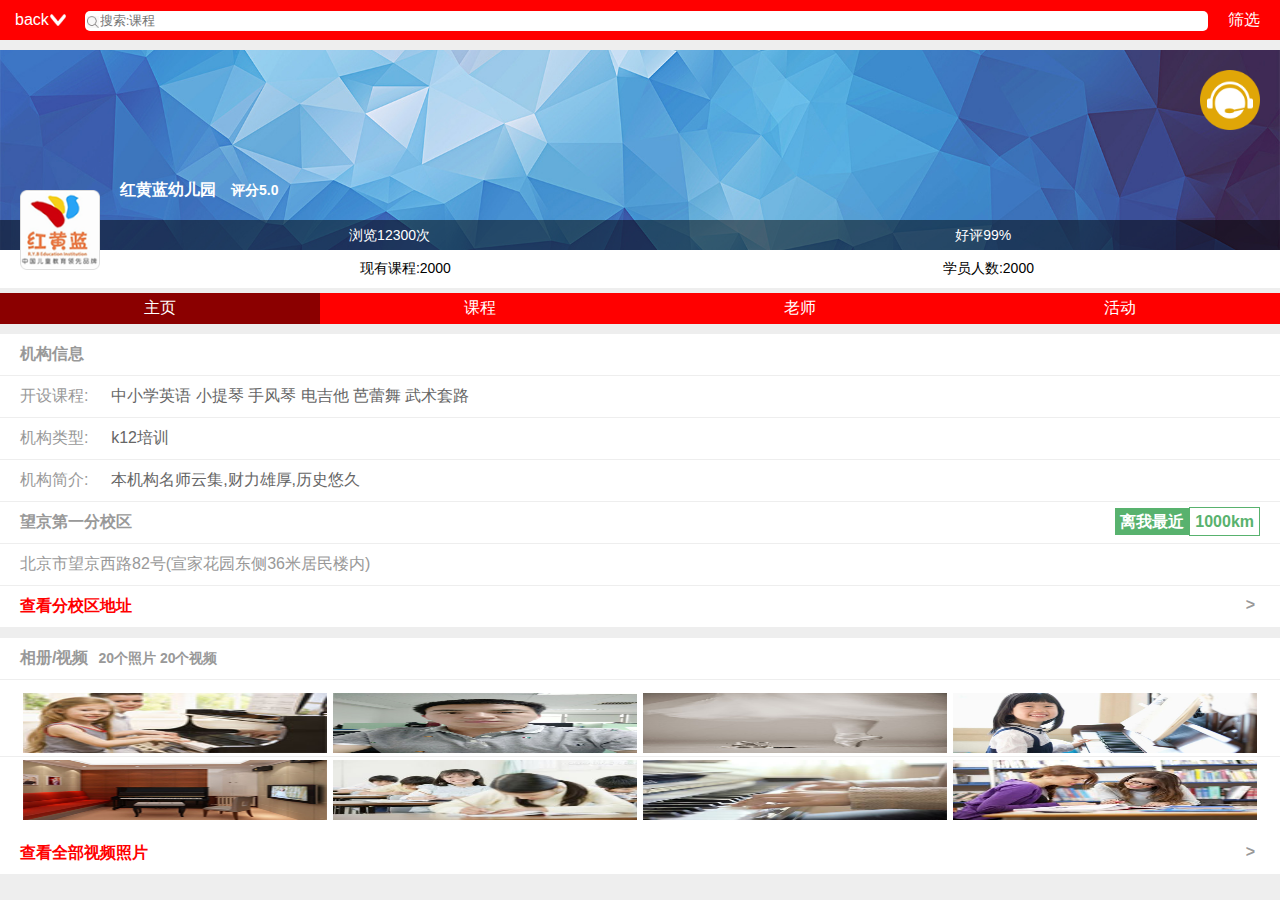
<file: move/institution.html>
<!DOCTYPE html>
<html lang="en">
<head>
	<meta charset="UTF-8">
  	<meta name=viewport content="width=device-width, initial-scale=1">
    <link rel="stylesheet" href="css/common.css">
    <link rel="stylesheet" href="css/reset.css">
    <link rel="stylesheet" href="css/layout.css">
    <link rel="stylesheet" href="css/swipe.css">
    <link rel="stylesheet" href="css/base.css">
    <link rel="stylesheet" href="css/institution.css">
	<title>机构名称</title>
</head>
<body>
	<!-- 头部start -->
		  <header class="l-center-r head">
            <span class="city">back</span>
            <form action="" class="c">
                <input type="text" class="search" placeholder="搜索:课程">
            </form>
            <span class="login">筛选</span>
        </header>
	<!-- 头部end -->

		<!-- 背景图区域start -->
		<section class="bgpic">
			<div class="big-picin">
				<img src="img/agent_banner.jpg" alt="">
			</div>
			<div>
				<div class="teacherpic"><img src="img/zixun_mes_pic.png" alt=""></div>
				<div class='teachercontent clfff f16'>
					<p class="mb10">
						红黄蓝幼儿园<span class="f14 pl15">评分5.0</span>
					</p>
				</div>
			</div>
			<i class="icon-tel"></i>
			<p class="teacherbot clfff flex">
				<span class="items teacherbotin1"></span>
				<span class="item">浏览12300次</span>
				<span class="item">好评99%</span>
			</p>
		</section>

	<!-- 背景图区局end -->

	<!-- 下方文字区start -->
			<div class='flex bgfff b1sc tac pt10 pb10 dtext'>		
					<span class="items dtexts" ></span>
					<span class="item">现有课程:2000</span>
					<span class="item">学员人数:2000</span>		
			</div>
	<!-- 下方文字区end -->

	<!-- 课程几评价start -->
		<section class="flex tac clfff mt5 mb10">
			<span class="item f16 bgdarkred pt5 pb5">主页</span>
			<span class="item f16 bgred pt5 pb5">课程</span>
			<span class="item f16 bgred pt5 pb5">老师</span>
			<span class="item f16 bgred pt5 pb5">活动</span>
		</section>
	<!-- 课程几评价end -->

	<!-- 机构信息start -->
	<section class="message bgfff f16 cl999">
		<h2 class="l-center-r  pl20 fb bb1se pt10 pb10">
                 <span>机构信息</span>              
         </h2>
         <div class="flex bb1se pt10 pb10">
         	<div class="items pl20 ">开设课程:</div>
         	<div class="item pr20 cl666 ">中小学英语 小提琴 手风琴 电吉他 芭蕾舞 武术套路</div>
         </div>
         <div class="flex bb1se pt10 pb10">
         	<div class="items pl20 ">机构类型:</div>
         	<div class="item pr20 cl666 ">k12培训</div>
         </div>
         <div class="flex bb1se pt10 pb10">
         	<div class="items pl20 ">机构简介:</div>
         	<div class="item pr20 cl666 ">本机构名师云集,财力雄厚,历史悠久</div>
         </div>
	</section>
		  
	<!-- 机构信息end -->

	<!-- 分校区信息start -->
	<section class="message bgfff f16 cl999 mb10">
			<h2 class="l-center-r  pl20 fb bb1se pt10 pb10 pr20">
	                 <span>望京第一分校区</span>   
	                 <a href="" ><span class="bg58B26E clfff">离我最近</span><span class="cl58B26E b1s58B26E">1000km</span></a>               
	         </h2>

	         <p class="pl20 pt10 pb10 bb1se pr20">北京市望京西路82号(宣家花园东侧36米居民楼内)</p>

	         <h2 class="l-center-r  pl20 fb bb1se pt10 pb10">
	                 <span class="red">查看分校区地址</span>  
	                 <span class="pr20">></span>                   
	         </h2>
	</section>
	<!-- 分校区信息end-->

	<!-- 相册视频start -->
	<section class="message bgfff f16 cl999 mb10">
			<h2 class="l-center-r  pl20 fb bb1se pt10 pb10 pr20">
	                 <span>相册/视频<span class="f14 cl999 pl10">20个照片 20个视频</span></span>                  
	         </h2>

	        <ul class="pic pl20 pr20 pt10 bb1se">
					<li>
						
							<img src="img/menu_list_img.jpg" alt="">
						
						
					</li>
					<li>
						
							<img src="img/photo.png" alt="">
							
					</li>
					<li>
						
							<img src="img/topic_l.jpg" alt="">
							
					</li>
					<li>
						
							<img src="img/icon_quality_goods.jpg" alt="">
							
					</li>
				</ul>

				<ul class="pic pl20 pr20 pb10">
					<li>
					
							<img src="img/agent_img.jpg" alt="">
						
						
					</li>
					<li>
						
							<img src="img/u=4164293181,558695848&fm=21&gp=0.jpg" alt="">
							
					</li>
					<li>
						
							<img src="img/return.png" alt="">
						
					</li>
					<li>
						
							<img src="img/u=735005700,1502945716&fm=21&gp=0.jpg" alt="">
							
					</li>
				</ul>

	         <h2 class="l-center-r  pl20 fb bb1se pt10 pb10">
	                 <span class="red">查看全部视频照片</span>  
	                 <span class="pr20">></span>                   
	         </h2>
	</section>
	<!-- 相册视频end-->
</body>
</html>
</file>
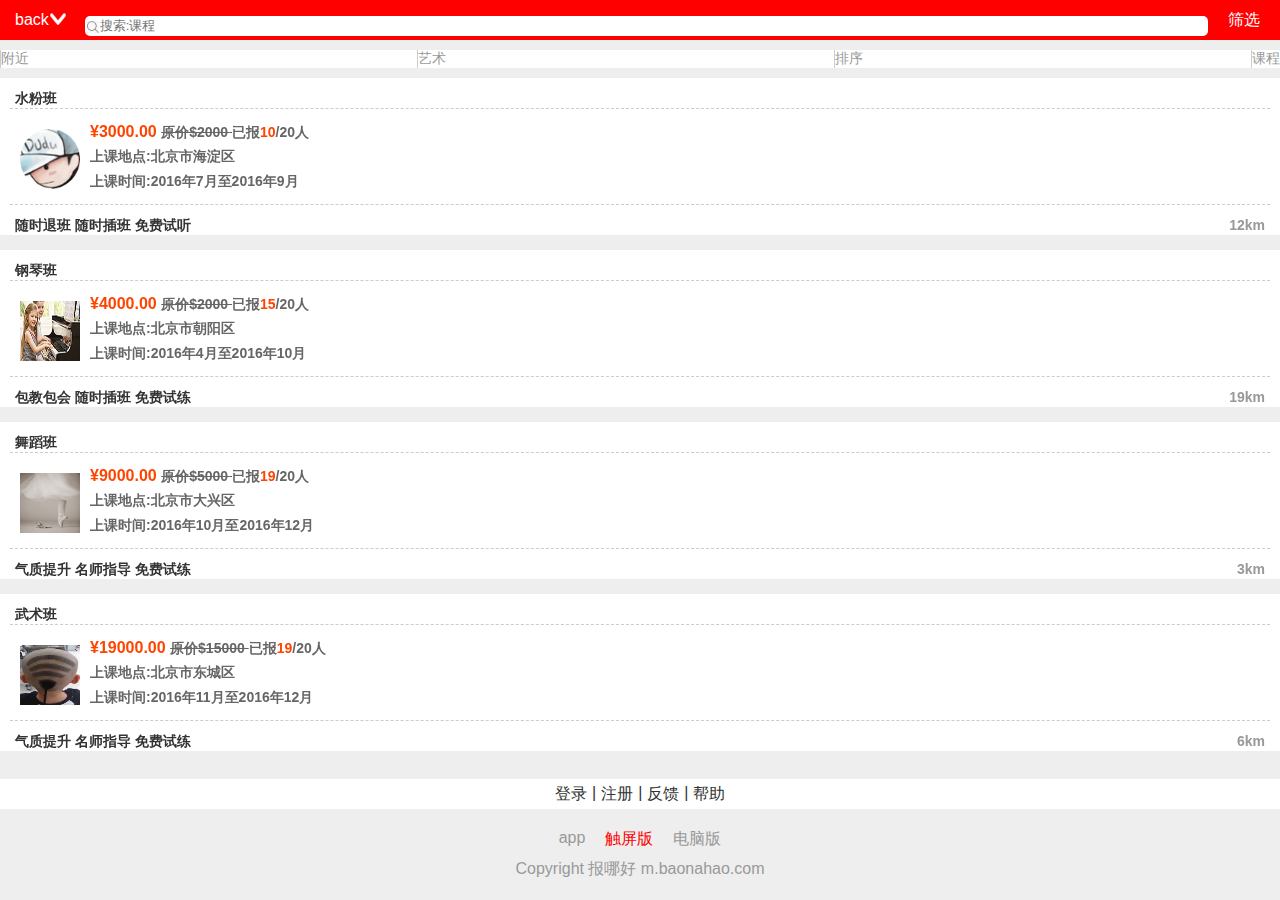
<file: move/list.html>
<!doctype html>
<html lang="en">
<head>
    <meta charset="UTF-8">
    <meta name=viewport content="width=device-width, initial-scale=1">
    <link rel="stylesheet" href="css/common.css">
    <link rel="stylesheet" href="css/reset.css">
    <link rel="stylesheet" href="css/layout.css">
    <link rel="stylesheet" href="css/swipe.css">
    <link rel="stylesheet" href="css/base.css">
    <link rel="stylesheet" href="css/list.css">

    <script src="js/zepto.js"></script>
    <script src="js/swipe.js"></script>
    <script src="js/event.js"></script>
    <script src="js/touch.js"></script>
    <script src="js/iscroll.js"></script>

    <title>课程列表</title>
</head>
<body>
    <!--头部样式start-->
        <header class="l-center-r head">
            <span class="city">back</span>
            <form action="" class="c">
                <input type="text" class="search" placeholder="搜索:课程">
            </form>
            <span class="login">筛选</span>
        </header>
    <!--头部样式end-->
    
    <!--导航start-->
        <nav>
            <ul class="pic navs">
                <li><a href="">附近</a></li>
                <li><a href="">艺术</a></li>
                <li><a href="">排序</a></li>
                <li><a href="">课程</a></li>
            </ul>
        </nav>
    <!--导航end-->
    <div class="iscrollbox">
        <div class="iscrollcontent">       
     
    <!-- 评论栏start -->
        <section class="pinglun">
                <h2 class="l-center-r ">
                    <span>水粉班</span>
                   
                </h2>

                <ul class="speak1 ">
                    <li class="lis1">
                        <a href="">    
                            <div class="imgbox"><img src="img/zixun_chart_teacher.png" alt=""></div>
                        </a>
                    </li>
                    <li>
                        <a href="">
                             <div class="txtbox say">
                                <p><span class="thismony">¥3000.00 </span><del>原价$2000 </del> 已报<span class="thispel">10</span>/20人</p>
                                <p>上课地点:北京市海淀区</p>
                                <p>上课时间:2016年7月至2016年9月</p>
                            </div>
                        </a>
                    </li>
                </ul>
                <h2 class="l-center-r ">
                    <span>随时退班 随时插班 免费试听</span>
                    <a href="">12km</a>
                </h2>
        </section>

        <section class="pinglun">
                <h2 class="l-center-r ">
                    <span>钢琴班</span>
                   
                </h2>

                <ul class="speak1">
                    <li class="lis1">
                        <a href="">    
                            <div class="imgbox"><img src="img/tercher_img.jpg" alt=""></div>
                        </a>
                    </li>
                    <li>
                        <a href="">
                             <div class="txtbox say">
                                <p><span class="thismony">¥4000.00 </span><del>原价$2000 </del> 已报<span class="thispel">15</span>/20人</p>
                                <p>上课地点:北京市朝阳区</p>
                                <p>上课时间:2016年4月至2016年10月</p>
                            </div>
                        </a>
                    </li>
                </ul>
                <h2 class="l-center-r ">
                    <span>包教包会 随时插班 免费试练</span>
                    <a href="">19km</a>
                </h2>
        </section>

         <section class="pinglun">
                <h2 class="l-center-r ">
                    <span>舞蹈班</span>
                   
                </h2>

                <ul class="speak1">
                    <li class="lis1">
                        <a href="">    
                            <div class="imgbox"><img src="img/topic_l.jpg" alt=""></div>
                        </a>
                    </li>
                    <li>
                        <a href="">
                             <div class="txtbox say">
                                <p><span class="thismony">¥9000.00 </span><del>原价$5000 </del> 已报<span class="thispel">19</span>/20人</p>
                                <p>上课地点:北京市大兴区</p>
                                <p>上课时间:2016年10月至2016年12月</p>
                            </div>
                        </a>
                    </li>
                </ul>
                <h2 class="l-center-r ">
                    <span>气质提升 名师指导 免费试练</span>
                    <a href="">3km</a>
                </h2>
        </section>

           <section class="pinglun">
                <h2 class="l-center-r ">
                    <span>武术班</span>        
                </h2>

                <ul class="speak1">
                    <li class="lis1">
                        <a href="">    
                            <div class="imgbox"><img src="img/31.jpg" alt=""></div>
                        </a>
                    </li>
                    <li>
                        <a href="">
                             <div class="txtbox say">
                                <p><span class="thismony">¥19000.00 </span><del>原价$15000 </del> 已报<span class="thispel">19</span>/20人</p>
                                <p>上课地点:北京市东城区</p>
                                <p>上课时间:2016年11月至2016年12月</p>
                            </div>
                        </a>
                    </li>
                </ul>
                <h2 class="l-center-r ">
                    <span>气质提升 名师指导 免费试练</span>
                    <a href="">6km</a>
                </h2>
        </section>
    <!-- 评论栏end -->
       </div>
    </div>

        <!-- 底部start -->
    <footer>
        <p class="foot-one">
            <span>登录</span><i>|</i><span>注册</span><i>|</i><span>反馈</span><i>|</i><span>帮助</span>
        </p>

        <p class="foot-two">
            <a href="">app</a><a href="" class="reds">触屏版</a><a href="">电脑版</a>
        </p>

        <p class="foot-three">Copyright 报哪好 m.baonahao.com</p>
        
    </footer>
    <!-- 底部end -->

        <!-- 设置回到顶部按钮 -->
    <div id="gotoTop" style=""></div>
    <!-- 设置回到顶部按钮 -->

    <script type="text/javascript">

    //设置滚动区域的高度
    
    // console.info($(window).height(),$(".iscrollbox").offset().top,$("footer").height());

     $(".iscrollbox").height($(window).height() -  $(".iscrollbox").offset().top - $("footer").height());
     var s = new IScroll($(".iscrollbox")[0]);

     s.on("scrollEnd",function(){
         if(Math.abs( s.y ) > 200 ){
             $("#gotoTop").show();
         }
         else{
             $("#gotoTop").hide();
         }
         console.info(s);
     });

     $("#gotoTop").on("tap",function(){
         s.scrollTo(0,0,1000);  //scrollTo是iscroll.js插件提供的方法
         // x方向的位置,y方向的位置,时间间隔
         // 1s内回到顶部（Y=0）
     })
    </script>
</body>
</html>
</file>
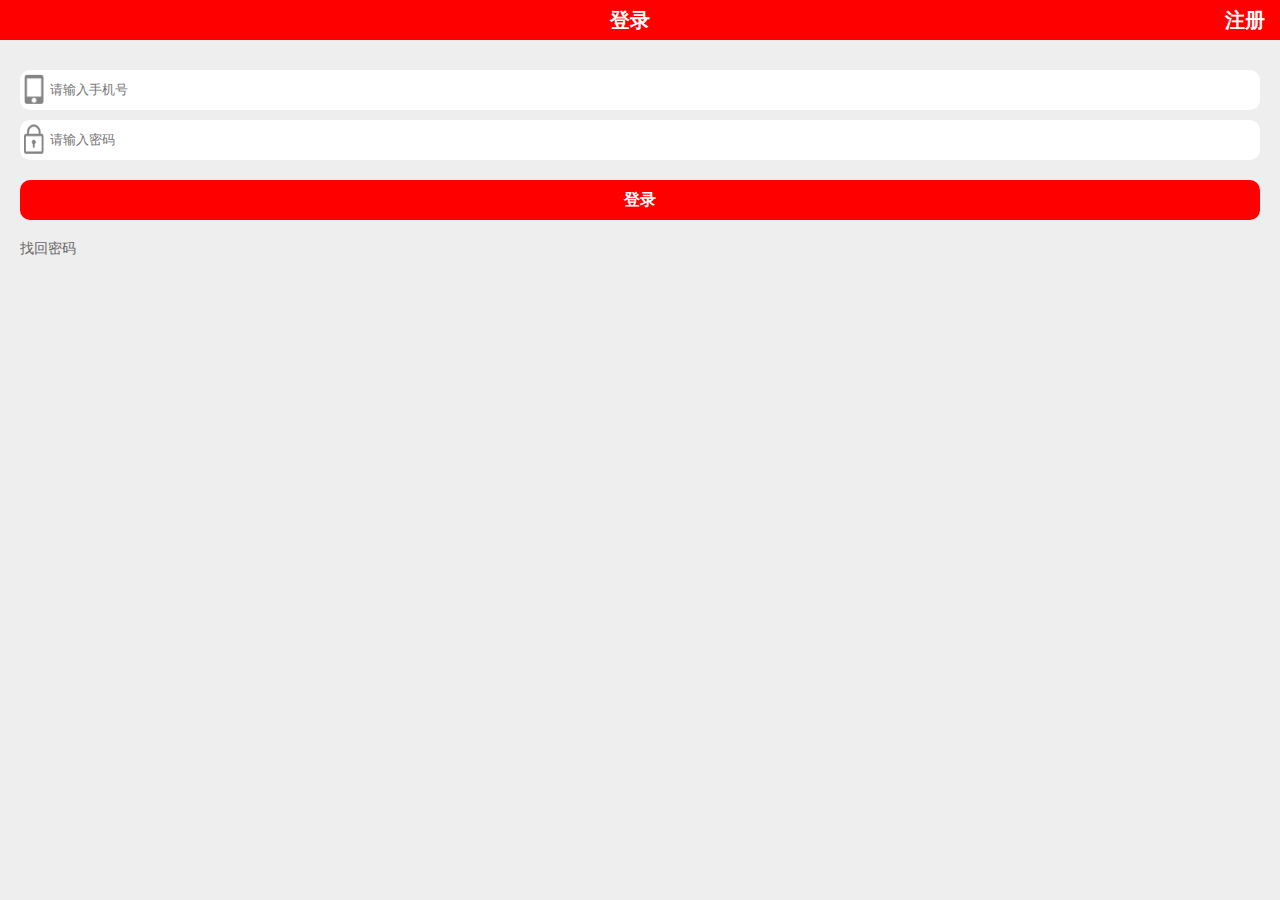
<file: move/login.html>
<!DOCTYPE html>
<html lang="en">
<head>
	<meta charset="UTF-8">
	<meta name=viewport content="width=device-width, initial-scale=1">
	<link rel="stylesheet" href="css/common.css">
    <link rel="stylesheet" href="css/reset.css">
    <link rel="stylesheet" href="css/layout.css">
    <link rel="stylesheet" href="css/base.css">
    <link rel="stylesheet" href="css/login.css">
	<title>登录</title>
</head>
<body>
	<!--头部样式start-->
		<header class="l-center-r head mb30">
			<span></span>
            <span class="f20 fb">登录</span>
            <span class="f20 fb">注册</span>
        </header>
	<!--头部样式end-->

	<!-- 表单页start -->
	<form action="" class="forms">
		<input class="mb10" type="text" required placeholder="请输入手机号"><span class="input1"></span><br>
		<input class="mb20" type="password" placeholder="请输入密码"><span class="input2"></span><br>
		<input class="mb10 bgred tac clfff fb f16 input4" type="submitclass=""  " value="登录">
	</form>
	<a href="" class="pl20 cl666 f14">找回密码</a>
	<!-- 表单页end -->
</body>
</html>
</file>
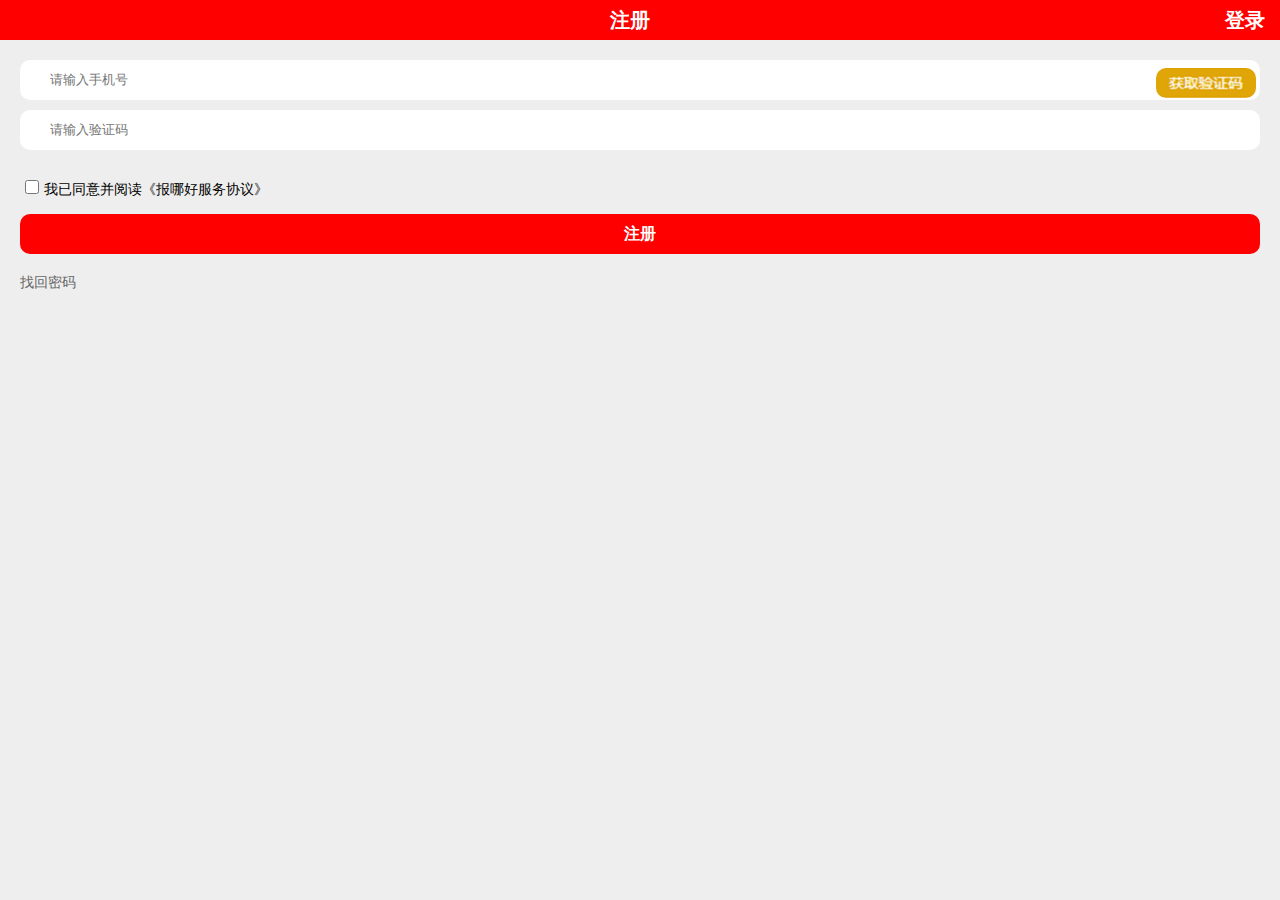
<file: move/loginzuce.html>
<!DOCTYPE html>
<html lang="en">
<head>
	<meta charset="UTF-8">
	<meta name=viewport content="width=device-width, initial-scale=1">
	<link rel="stylesheet" href="css/common.css">
    <link rel="stylesheet" href="css/reset.css">
    <link rel="stylesheet" href="css/layout.css">
    <link rel="stylesheet" href="css/base.css">
    <link rel="stylesheet" href="css/login.css">
	<title>注册</title>
</head>
<body>
	<!--头部样式start-->
		<header class="l-center-r head mb20">
			<span></span>
            <span class="f20 fb">注册</span>
            <span class="f20 fb">登录</span>
        </header>
	<!--头部样式end-->

	<!-- 表单页start -->
	<form action="" class="forms">
		<input class="mb10" type="text" required placeholder="请输入手机号"><span class="input11"></span><br>
		<input class="mb10" type="text" placeholder="请输入验证码"><br>
		<input class="input3" type="checkbox">我已同意并阅读《报哪好服务协议》
		<input class="mb10 bgred tac clfff fb f16 input4" type="submitclass=""  " value="注册">
	</form>
	<a href="" class="pl20 cl666 f14">找回密码</a>
	<!-- 表单页end -->
</body>
</html>
</file>
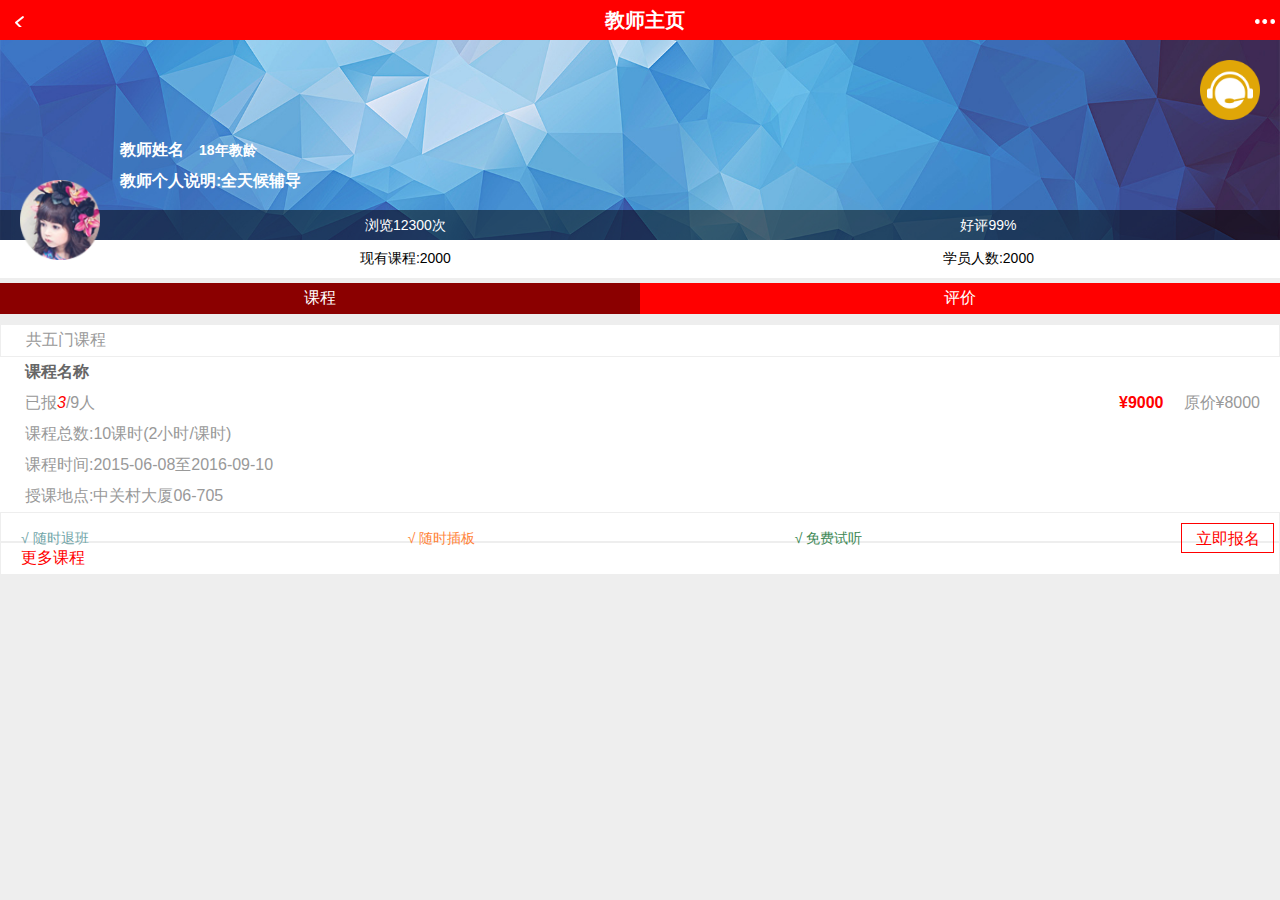
<file: move/teacher.html>
<!DOCTYPE html>
<html lang="en">
<head>
	<meta charset="UTF-8">
	<meta name=viewport content="width=device-width, initial-scale=1">
	<link rel="stylesheet" href="css/common.css">
    <link rel="stylesheet" href="css/reset.css">
    <link rel="stylesheet" href="css/layout.css">
    <link rel="stylesheet" href="css/base.css">
    <link rel="stylesheet" href="css/teacher.css">
	<title>教师主页</title>
</head>
<body>

	<!--头部样式start-->
		<header class="l-center-r head">
            <span class="city"></span>
            <span class="f20 fb">教师主页</span>
            <span class="login"></span>
        </header>
	<!--头部样式end-->
	<!-- 背景图区域start -->
		<section class="bgpic">
			<div class="big-picin">
				<img src="img/agent_banner.jpg" alt="">
			</div>
			<div>
				<div class="teacherpic"><img src="img/kid_img_big.png" alt=""></div>
				<div class='teachercontent clfff f16'>
					<p class="mb10">
						教师姓名<span class="f14 pl15">18年教龄</span>
					</p>
					<p>教师个人说明:全天候辅导</p>
				</div>
			</div>
			<i class="icon-tel"></i>
			<p class="teacherbot clfff flex">
				<span class="items"></span>
				<span class="item">浏览12300次</span>
				<span class="item">好评99%</span>
			</p>
		</section>

	<!-- 背景图区局end -->
	<!-- 下方文字区start -->
			<div class='flex bgfff b1sc tac pt10 pb10'>		
					<span class="items"></span>
					<span class="item">现有课程:2000</span>
					<span class="item">学员人数:2000</span>		
			</div>
	<!-- 下方文字区end -->

	<!-- 课程几评价start -->
		<section class="flex tac clfff mt5 mb10">
			<span class="item f16 bgdarkred pt5 pb5">课程</span>
			<span class="item f16 bgred pt5 pb5">评价</span>
		</section>
	<!-- 课程几评价end -->
	<!-- 课程详情start -->
		<section class="bgfff cl999 f16">
			 <h2 class="l-center-r b1se">
                <span class=" pl20">共五门课程</span>
      		 </h2>
			<div class="pl20 classescenter">
				<h3 class="l-center-r cl666 fb">
	                <span class="">课程名称</span>
      		 	</h3>
      		 	<p class="l-center-r pr20">
      		 		 <span class="">已报<i class="red">3</i>/9人</span>
	               	<span class=""><strong class="red pr20 fb">¥9000</strong>原价¥8000</span>
      		 	</p>
      		 	<p class="contentcls">课程总数:10课时(2小时/课时)</p>
      		 	<p class="contentcls">课程时间:2015-06-08至2016-09-10</p>
      		 	<p class="contentcls">授课地点:中关村大厦06-705</p>
      		 	
			</div>
			<div class='picclass flex b1se pt10 pb10'>
      		 		<div class="item">
	      		 		<div class='flex pl20'>
	      		 			<span class="item s1">√ 随时退班</span>
		      		 		<span class="item s2">√ 随时插板</span>
		      		 		<span class="item s3">√ 免费试听</span>
	      		 		</div>
      		 		</div>
      		 		
      		 		<div class="items1 mr5">
      		 			<a class="">立即报名</a>
      		 		</div>
      		 		
  		 	</div>
			<h3 class="pl20 b1se red pt5 pb5">
	                <span class="">更多课程</span>
      		 	</h3>
		</section>
	<!-- 课程详情end -->
</body>
</html>
</file>
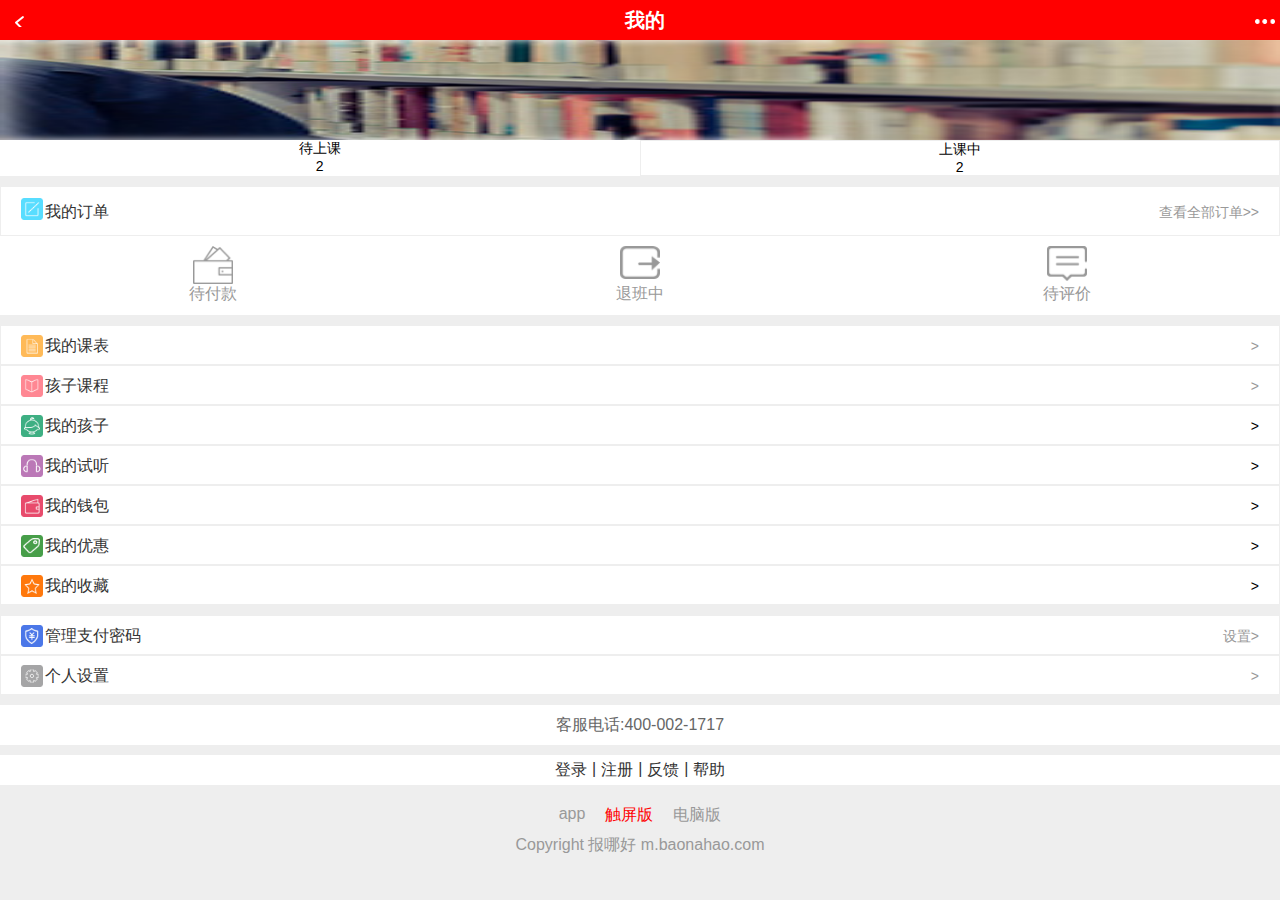
<file: move/users.html>
<!DOCTYPE html>
<html lang="en">
<head>
	<meta charset="UTF-8">
    <meta name=viewport content="width=device-width, initial-scale=1">
    <link rel="stylesheet" href="css/common.css">
    <link rel="stylesheet" href="css/reset.css">
    <link rel="stylesheet" href="css/layout.css">
    <link rel="stylesheet" href="css/users.css">
    <link rel="stylesheet" href="css/base.css">
	
	<title>用户登录界面</title>
</head>
<body>
	<!--头部样式start-->
		<header class="l-center-r head">
            <span class="city"></span>
            <span class="f20 fb">我的</span>
            <span class="login"></span>
        </header>
	<!--头部样式end-->

	<!-- 背景图区域 start-->
	<section class="setting bgfff mb10">
		<div class="setting-pic">
			<img src="img/index-hot2.jpg" alt="">

		</div>
		<ul class="flex">
			<li class="item b1sc">
				<div class="tac">待上课</div>
				<div class="tac">2</div>
			</li>
			<li class="item b1se">
				<div class="tac">上课中</div>
				<div class="tac">2</div>
			</li>
		</ul>
	</section>
	<!-- 背景图区域 end-->

	<!-- 订单区域start -->
	<section class="bgfff mb10 frvorable">
	   <h2 class="l-center-r b1se">
                <span class="l-bgpic-txt myfrvorable">我的订单</span>
                <a href="">查看全部订单>></a>
       </h2>
       <ul class="flex ">
       		<li class="item flexcol tac"><a href=""><img src="img/ding_staus_money.png" alt=""></a><span >待付款</span></li>
       		<li class="item flexcol tac"><a href=""><img src="img/ding_staus_tui.png" alt=""></a><span>退班中</span></li>
       		<li class="item flexcol tac"><a href=""><img src="img/ding_staus_ping.png" alt=""></a><span>待评价</span></li>
       </ul>
	</section>
	<!-- 订单区域end -->

	<!-- 我的系列start -->
	<section class="mythis mb10 bgfff">
		<ul>
			<li class="l-center-r b1se"><span class="l-bgpic-txt mythisbg1">我的课表</span><a href="">></a></li>
			<li class="l-center-r b1se"><span class="l-bgpic-txt mythisbg2">孩子课程</span><a href="">></a></li>
			<li class="l-center-r b1se"><span class="l-bgpic-txt mythisbg3">我的孩子</span><a href=""></a>></li>
			<li class="l-center-r b1se"><span class="l-bgpic-txt mythisbg4">我的试听</span><a href=""></a>></li>
			<li class="l-center-r b1se"><span class="l-bgpic-txt mythisbg5">我的钱包</span><a href=""></a>></li>
			<li class="l-center-r b1se"><span class="l-bgpic-txt mythisbg6">我的优惠</span><a href=""></a>></li>
			<li class="l-center-r b1se"><span class="l-bgpic-txt mythisbg7">我的收藏</span><a href=""></a>></li>
		</ul>
	</section>
	<!-- 我的系列end -->

	<!-- 密码及设置start -->
	<section class="mypsw mb10 bgfff">
		<ul>
			<li class="l-center-r b1se"><span  class="l-bgpic-txt mypswbg1">管理支付密码</span><a href="">设置></a></li>
			<li class="l-center-r b1se"><span  class="l-bgpic-txt mypswbg2">个人设置</span><a href="">></a></li>
		</ul>
	</section>
	<!-- 密码及设置end -->

	<!-- 联系电话start -->
	<p class="wtel tac bgfff f16 cl666 mb10">客服电话:400-002-1717</p>
	<!-- 联系电话end -->

	<!-- 底部start -->
	<footer>
		<p class="foot-one">
			<span>登录</span><i>|</i><span>注册</span><i>|</i><span>反馈</span><i>|</i><span>帮助</span>
		</p>

		<p class="foot-two">
			<a href="">app</a><a href="" class="reds">触屏版</a><a href="">电脑版</a>
		</p>

		<p class="foot-three">Copyright 报哪好 m.baonahao.com</p>
		
	</footer>
	<!-- 底部end -->

</body>
</html>
</file>
<file: move/css/common.css>
/*公共样式*/
/*底部样式*/
.foot-one{
	font-size: 16px;
	color: #333;
	display: flex;
	flex-direction:row;
	justify-content:center;
	background: #fff;
	width: 100%;
	height: 30px;

}
.foot-one span{
	padding: 5px;
}
.foot-one i{
	padding: 5px 0;
}

.foot-two{
	font-size: 16px;
	color: #333;
	display: flex;
	flex-direction:row;
	justify-content:center;
	width: 100%;
	height: 30px;
}

.foot-two a{
	padding: 20px 10px;
}

.reds{
	color:red;
}
.foot-three{
	width: 100%;
	text-align: center;
	font-size: 16px;
	color: #999;
	padding:20px 0; 
}



/*吸顶样式*/

   .iscrollbox{
            /*height:400px;*/
            width:100%;
            position:relative;
            overflow:hidden;
        }
    .iscrollcontent{
        width: 100%;
        position:absolute;
    }

    #gotoTop{
    	position:fixed;bottom:40px;right:10px;display:none;
		background: url(../img/nav.jpg) no-repeat 0 0;
		width: 36px;
		height: 65px;
    }

   /*左边背景图右边文字*/
  .l-bgpic-txt{
	font-size: 16px;
	color: #333;
	padding-left: 18px;
	background-size: 16px 16px;
}
</file>
<file: move/css/layout.css>
/*结构样式*/
.l-center-r{  /*...................................左中右样式................................*/
	display: flex;
	justify-content:space-between;
	padding: 5px;
}
.c{
	flex:1 1 auto;
}

.u-img-d-txt{/*...................................上图下字样式................................*/
	display: flex;
	flex-direction:row;
	justify-content:space-between;
	width: 100%;

}
.u-img-d-txt>li{
	flex:1 1 auto;
	padding: 3px;
}

.u-img-d-txt>li>a{
	width: 100%;
	display: flex;
	flex-direction:column;
	text-align: center;
	position: relative;
}

.u-img-d-txt>li>a>.imgbox{
	order:1;
}

.u-img-d-txt>li>a>.imgbox img{
	width: 100%;
}

.u-img-d-txt>li>a>.txtbox{
	order:2;
}

.reverse >li >a > .txtbox{/*------------------------- 翻转 文字与图片---------**/
	order:1;
}
.reverse >li >a > .imgbox{
	order:2;
}

.l-txt-r-img{ /*...............................左字右图样式....................*/
	display: flex;
	flex-direction:row;
	justify-content:space-between;
	width: 100%;
}
.l-txt-r-img>li{
	flex:1 1 auto;
	border: 1px solid #eee;
}

.l-txt-r-img>li>a{
	display: flex;
	flex-direction:row;
	justify-content:space-between;
	text-align: center;
}
.l-txt-r-img>li>a>.txtbox{
	align-self:center;
	
}

.l-txt-r-img>li>a>.txtbox p{
	text-align: center;
	padding-left:10px; 
}

.l-txt-r-img>li>a>.imgbox{
	order:2;
}

.l-txt-r-img>li>a>.imgbox img{
	width: 100%;
}

.l-txt-r-img>li>a>.txtbox{
	order:1;
}

.reverse >li >a > .txtbox{/*------------------------- 翻转 文字与图片---------**/
	order:2;
}
.reverse >li >a > .imgbox{
	order:1;
}
.pic{ /*...............................图片并行排列(元素平均分配)..........................*/
	display: flex;
	flex-direction:row;
	justify-content:space-between;
	width: 100%;

}

.pic>li>a>img{
	width: 100%; 
}

.flex{/*........................................平局分.....................................*/
	display: flex;
	flex-direction:row;
	justify-content:space-between;
	width: 100%;
}

.flex>.item{
	flex:1 1 auto;
	width: 100%;
}

.flexcol{/*.............................................上下结构..........................*/
	display: flex;
	flex-direction:column;
	justify-content:space-between;
}

.flexcol>.itemcol{
	flex:1 1 auto;
}
</file>
<file: move/css/swipe.css>
/**轮播图**/
.swipe {
		  overflow: hidden;
		  /*visibility: hidden;*/
		  position: relative;
		}
.swipe-wrap {
  overflow: hidden;
  position: relative;
}
.swipe-wrap > div {
  float:left;
  width:100%;
  position: relative; /*一定不可少，基于自己的位置做的动画*/
}
.swipe-wrap > div >a{
	display: block;
	width: 100%;
}
.swipe-wrap > div > a >img{
	display: block;
	width: 100%;
}
.indrector{
	position: absolute;
	bottom: 10px;
	left:50%;
	margin-left: -30px;
}

.swipe ul li{
	list-style: none;
	float:left;
	width: 10px;
	height: 10px;
	border-radius: 50%;
	background: #fff;
	margin:5px;
}
.cur{
	background: red !important;
}
</file>
<file: move/css/institution.css>
/*顶部搜索栏样式*/
.head{
	height: 40px;
	line-height: 30px;
	background: red;
	color: #fff;
	font-size: 16px;
	width: 100%;
	margin-bottom:10px; 
}
.head .login{
	padding-left:20px; 
	padding-right: 15px;
}
.c input{
	width: 100%;
	border-radius: 5px;
}
.head span{
	display: inline-block;
	padding: 5px 10px 5px 10px;
	align-self:center;
}
.head .city{
	
	padding-right:36px;
	background: url(../img/city_change.png) no-repeat 45px 14px; 
	background-size:16px 12px;
}

.head .search{
	height: 20px;
	background:#fff url(../img/search_class.png) no-repeat 2px 5px;
	background-size: 12px 12px;
	padding-left: 15px;
}

/*背景图区域*/
.big-picin{
	width: 100%;
	height: 200px;
}
.big-picin>img{
	width: 100%;
	height: 200px;
}

.bgpic{
	position: relative;
}
.teacherpic{
	width: 80px;
	height: 80px;
	position: absolute;
	bottom: -20px;
	left: 20px;
	border-radius: 50%;
	z-index:5;
}
.teacherpic img{
	width: 80px;
	height: 80px;
}

.teachercontent{
	position: absolute;
	top: 130px;
	left: 120px;
	font-size: 16px;
	font-weight: bold;
}

.teacherbot{
	z-index:1;
	height: 30px;
	line-height: 30px;
	text-align: center;
	width: 100%;
	position: absolute;
	bottom: 0;
	right: 0;
	background: rgba(0,0,0,0.5);
}

.teacherbot .teacherbotin1{
	width: 200px;
}
.items{
	width: 250px;
}
.icon-tel{
	z-index:6;
	width: 60px;
	height: 60px;
	background: url(../img/service_tel.png) no-repeat 0 0 ;
	background-size:60px 60px; 
	position: absolute;
	right:20px;
	top: 20px;
}

/*下方文字*/
.dtext .dtexts{
	width: 250px;
}
/*机构信息*/
.items{
	width: 120px;
}

/*分校区信息*/
.message h2 a span{
	padding: 5px;
}

/*底部图片*/

.pic{ /*...............................图片并行排列(元素平均分配)..........................*/
	display: flex;
	flex-direction:row;
	justify-content:space-between;
	width: 100%;

}
.pic>li{
	flex:1 1 auto;
	border: 3px solid #fff;
	width: 25%;
}
.pic>li>img{
	width: 100% ;
	height:60px;
}
</file>
<file: move/css/list.css>
/*顶部搜索栏样式*/
.head{
	height: 40px;
	line-height: 40px;
	background: red;
	color: #fff;
	font-size: 16px;
	width: 100%;
	margin-bottom:10px; 
}
.head .login{
	padding-left:20px; 
	padding-right: 15px;
}
.c input{
	width: 100%;
	border-radius: 5px;
}
.head span{
	display: inline-block;
	padding: 5px 10px 5px 10px;
	align-self:center;
}
.head .city{
	
	padding-right:36px;
	background: url(../img/city_change.png) no-repeat 45px 18px; 
	background-size:16px 12px;
}

.head .search{
	height: 20px;
	background:#fff url(../img/search_class.png) no-repeat 2px 5px;
	background-size: 12px 12px;
	padding-left: 15px;
}

/*导航栏*/
.navs{
	text-align: center;
	background: #fff;
	margin-bottom:10px; 
}
.navs li{
	border-left: 1px solid #ccc;
}

/*评论栏*/
.pinglun{
	background: #fff;
	padding: 0 10px;
	margin-bottom:15px; 
}
.pinglun h2{
	color: #333;
	font-weight: bold;
	height: 30px;
	line-height: 30px;
}


.speak1{
	display: flex;
	border-top:1px dashed #ccc; 
	border-bottom:1px dashed #ccc; 
	padding: 10px 0;

}


.speak1 .say p{
	height: 25px;
	line-height: 25px;
	color: #666;
	font-weight: bold;
}
.speak1 .say .thismony{
	color: #f40;
	font-size: 16px;
	font-weight: bold;
}
.speak1 .say .thispel{
	color: #f40;
	font-weight: bold;
}

.speak1 .imgbox{
	width: 60px;
	height: 60px;
	padding: 10px;
}
.speak1 .imgbox img{
	width: 60px;
	height: 60px;
}
.lis1{
	width: 80px;
}
</file>
<file: move/css/login.css>
/*顶部搜索栏样式*/
.head{
	height: 40px;
	line-height: 40px;
	background: red;
	color: #fff;
	font-size: 16px;
	width: 100%;

}
.head .login{
	width: 20px;
	height: 5px;
	background: url(../img/icon_btn_index.png) no-repeat 0px 4px; 
	background-size:20px 5px;
	
}

.head span{
	display: inline-block;
	padding: 5px 10px 5px 30px;
	align-self:center;

}
.head .city{
	margin-left: 10px;
	width: 9px;
	height: 14px;
	background: url(../img/search_back.png) no-repeat 0px 3px; 
	background-size:9px 14px;
}
/*头部样式*/

.forms{
	width: 100%;
	display: block;
	margin: 10px auto;
	padding: 0 20px 0 20px;position: relative;
}

.forms input{
	width: 100%;
	height: 40px;
	line-height: 40px;
	padding-left:30px;
	border-radius: 10px;
	
}


.forms .input1{
	content: "";
	display: block;
	width: 24px;
	height: 35px;
	position: absolute;
	left: 24px;
	top: 4px;
	background: url(../img/login_mobile.png) no-repeat 0 0; 
	background-size:20px 30px; 
}

.forms .input11{
	display: block;
	width: 100px;
	height: 30px;
	position: absolute;
	right: 24px;
	top: 8px;
	background: url(../img/9c5084c2e6f6a04ba0ad4b73565636be.png) no-repeat 0 0; 
	background-size:100px 30px; 
	border-radius: 10px;
}

.forms .input2{
	content: "";
	display: block;
	width: 24px;
	height: 35px;
	position: absolute;
	left: 24px;
	top: 54px;
	background: url(../img/login_lock.png) no-repeat 0 0; 
	background-size:20px 30px; 
}

.forms .input3{
	margin: 20px 5px;
	height: 14px;
	width: 14px;
	text-align: left;
	
}

.forms .input4{
	padding-left:0; 
}
</file>
<file: move/css/teacher.css>
/*顶部搜索栏样式*/
.head{
	height: 40px;
	line-height: 40px;
	background: red;
	color: #fff;
	font-size: 16px;
	width: 100%;

}
.head .login{
	width: 20px;
	height: 5px;
	background: url(../img/icon_btn_index.png) no-repeat 0px 4px; 
	background-size:20px 5px;
	
}

.head span{
	display: inline-block;
	padding: 5px 10px 5px 10px;
	align-self:center;

}
.head .city{
	margin-left: 10px;
	width: 9px;
	height: 14px;
	background: url(../img/search_back.png) no-repeat 0px 3px; 
	background-size:9px 14px;
}

/*背景图区域*/
.big-picin{
	width: 100%;
	height: 200px;
}
.big-picin>img{
	width: 100%;
	height: 200px;
}

.bgpic{
	position: relative;
}
.teacherpic{
	width: 80px;
	height: 80px;
	position: absolute;
	bottom: -20px;
	left: 20px;
	border-radius: 50%;
	z-index:5;
}
.teacherpic img{
	width: 80px;
	height: 80px;
}

.teachercontent{
	position: absolute;
	top: 100px;
	left: 120px;
	font-size: 16px;
	font-weight: bold;
}
.teachercontent{

}
.teacherbot{
	z-index:1;
	height: 30px;
	line-height: 30px;
	text-align: center;
	width: 100%;
	position: absolute;
	bottom: 0;
	right: 0;
	background: rgba(0,0,0,0.5);
}
.items{
	width: 250px;
}
.icon-tel{
	z-index:6;
	width: 60px;
	height: 60px;
	background: url(../img/service_tel.png) no-repeat 0 0 ;
	background-size:60px 60px; 
	position: absolute;
	right:20px;
	top: 20px;
}

.contentcls{
	padding: 5px 5px;
}
.picclass .items1{
	width: 100px;
	height: 30px;
	line-height: 30px;	
	border: 1px solid red;
	text-align: center;
	/*padding: 5px 5px 5px 5px;*/
}
.picclass .items1 a{
	color: red;
}

.picclass{
	height: 30px;
	line-height: 30px;	
	width: 100%;
}

.picclass span{
	font-size: 14px;
}
.s1{
	color: #72A6A9;
}
.s2{
	color: #FF843A;
}
.s3{
	color: #3C8854;
}
</file>
<file: move/css/users.css>
/*顶部搜索栏样式*/
.head{
	height: 40px;
	line-height: 40px;
	background: red;
	color: #fff;
	font-size: 16px;
	width: 100%;

}
.head .login{
	width: 20px;
	height: 5px;
	background: url(../img/icon_btn_index.png) no-repeat 0px 4px; 
	background-size:20px 5px;
	
}

.head span{
	display: inline-block;
	padding: 5px 10px 5px 10px;
	align-self:center;

}
.head .city{
	margin-left: 10px;
	width: 9px;
	height: 14px;
	background: url(../img/search_back.png) no-repeat 0px 3px; 
	background-size:9px 14px;
}
/*背景区域*/
.setting{
	text-align: center;
	width: 100%;
}
.setting-pic{
	width: 100%;
	height: 100px;
}
.setting-pic img{
	width: 100%;
	height: 100px;
}
/*我的订单*/
.frvorable ul{
	padding: 10px 0;
}

.frvorable ul>li>a>img{
	width: 40px;
}
.frvorable ul>li>span{
	font-size: 16px;
	color: #999
}
.frvorable h2{
	height: 50px;
	line-height: 50px;
	padding: 0 20px;
}
  .l-bgpic-txt{/*......................................给文字左边添加背景图片........................*/
	font-size: 16px;
	color: #333;
	padding-left: 24px;
	
}

.myfrvorable{
	background: url(../img/mine_icon_ding.png) no-repeat 0px 11px;
	background-size: 22px 22px;
}

/*我的系列区域*/
.mythis ul li{
	padding: 0 20px;
	height: 40px;
	line-height: 40px;
}
.mythisbg1{/*......................................................逐个添加背景图片......................*/
	background: url(../img/mine_icon_class_biao.png) no-repeat 0px 9px;
	background-size: 22px 22px;
}
.mythisbg2{/*......................................................逐个添加背景图片......................*/
	background: url(../img/mine_icon_class.png) no-repeat 0px 9px;
	background-size: 22px 22px;

}
.mythisbg3{/*......................................................逐个添加背景图片......................*/
	background: url(../img/mine_icon_kid.png) no-repeat 0px 9px;
	background-size: 22px 22px;

}
.mythisbg4{/*......................................................逐个添加背景图片......................*/
	background: url(../img/mine_icon_ting.png) no-repeat 0px 9px;
	background-size: 22px 22px;

}
.mythisbg5{/*......................................................逐个添加背景图片......................*/
	background: url(../img/mine_icon_money.png) no-repeat 0px 9px;
	background-size: 22px 22px;

}
.mythisbg6{/*......................................................逐个添加背景图片......................*/
	background: url(../img/mine_icon_hui.png) no-repeat 0px 9px;
	background-size: 22px 22px;

}
.mythisbg7{/*......................................................逐个添加背景图片......................*/
	background: url(../img/mine_icon_collection.png) no-repeat 0px 9px;
	background-size: 22px 22px;

}

/*支付密码部分*/
.mypsw ul li{
	padding: 0 20px;
	height: 40px;
	line-height: 40px;
}
.mypswbg1{
	background: url(../img/mine_icon_password.png) no-repeat 0px 9px;
	background-size: 22px 22px;
}
.mypswbg2{
	background: url(../img/mine_icon_setting.png) no-repeat 0px 9px;
	background-size: 22px 22px;
}

/*联系电话*/
.wtel{
	padding: 0 20px;
	height: 40px;
	line-height: 40px;

}
</file>
<file: move/css/base.css>
﻿/* CSS reset */
body,div,dl,dt,dd,ul,ol,li,h1,h2,h3,h4,h5,h6,pre,form,fieldset,input,textarea,p,blockquote,th,td{margin:0;padding:0;}
table{border-collapse:collapse;border-spacing:0;}
fieldset,img {border:0;}
address,caption,cite,code,dfn,em,strong,th,var{font-style:normal;font-weight:normal;}
ol,ul {list-style:none;}
capation,th{text-align:left;}
h1,h2,h3,h4,h5,h6{font-size:100%;font-weight:normal;}
q:before, q:after{content:'';}
abbr,acronym{border:0;}

/* 文字排版 */ 
.f12{font-size:12px;}
.f13{font-size:13px;}
.f14{font-size:14px;}
.f16{font-size:16px;}
.f20{font-size:20px;}
.fb{font-weight:bold;}
.fn{font-weight:normal;}
.fsn{font-style: none;}
.t2{text-indent:2em;}
.lh150{line-height:150%}
.lh180{line-height:180%}
.lh200{line-height:200%}
.unl{text-decoration:underline;}
.no_unl{text-decoration:none;}

/* 定位 */
.tal{text-align:left;}
.tac{text-align: center;}
.tar{text-align:right;}
.bc{margin-left:auto;margin-right:auto;}
.fl{float:left;display:inline;}  /* 可修复IE6中双倍边距bug */
.fr{float:right;display:inline;}
.cb{clear:both;}
.cl{clear:left;}
.cr{clear:right;}
.clearfix:after{content:'.';display:block;height:0;clear:both;visibility:hidden;}
.clearfix{display:inline-block;}
* html .clearfix{height:1%;}
.Clearfix{display:block;}
.pr{position:relative;}
.pa{position:absolute;}
.abs-right{position:absolute;right:0;}
.zoom{zoom:1;}
.hidden{visibility:hidden;}
.none{display:none;}

/* 长度高度 */ 
.w10{width:10px;}
.w20{width:20px;}
.w30{width:30px;}
.w40{width:40px;}
.w50{width:50px;}
.w60{width:60px;}
.w70{width:70px;}
.w80{width:80px;}
.w90{width:90px;}
.w100{width:100px;}
.w200{width:200px;}
.w300{width:300px;}
.w400{width:400px;}
.w500{width:500px;}
.w600{width:600px;}
.w700{width:700px;}
.w800{width:800px;}
.w{width: 100%;}
.h10{width:10px;}
.h20{width:20px;}
.h30{width:30px;}
.h40{width:40px;}
.h50{width:50px;}
.h60{width:60px;}
.h70{width:70px;}
.h80{width:80px;}
.h90{width:90px;}
.h100{width:100px;}
.h200{width:200px;}
.h300{width:300px;}
.h400{width:400px;}
.h500{width:500px;}
.h600{width:600px;}
.h700{width:700px;}
.h800{width:800px;}
.h{height: 100%;}

/* 边距 */
.m10{margin:10px;}
.m15{margin:15px;}
.m30{margin:30px;}
.mt5{margin-top:5px;}
.mt10{margin-top:10px;}
.mt15{margin-top:15px;}
.mt20{margin-top:20px;}
.mt30{margin-top:30px;}
.mt50{margin-top:50px;}
.mt100{margin-top:100px;}
.mb5{margin-bottom:5px;}
.mb10{margin-bottom:10px;}
.mb15{margin-bottom:15px;}
.mb20{margin-bottom:20px;}
.mb30{margin-bottom:30px;}
.mb50{margin-bottom:50px;}
.mb100{margin-bottom:100px;}
.ml5{margin-left:5px;}
.ml10{margin-left:10px;}
.ml15{margin-left:15px;}
.ml20{margin-left:20px;}
.ml30{margin-left:30px;}
.ml50{margin-left:50px;}
.ml100{margin-left:100px;}
.mr5{margin-right:5px;}
.mr10{margin-right:10px;}
.mr15{margin-right:15px;}
.mr20{margin-right:20px;}
.mr30{margin-right:30px;}
.mr50{margin-right:50px;}
.mr100{margin-right:100px;}
.p10{padding:10px;}
.p15{padding:15px;}
.p30{padding:30px;}
.pt5{padding-top:5px;}
.pt10{padding-top:10px;}
.pt15{padding-top:15px;}
.pt20{padding-top:20px;}
.pt30{padding-top:30px;}
.pt50{padding-top:50px;}
.pt100{padding-top:100px;}
.pb5{padding-bottom:5px;}
.pb10{padding-bottom:10px;}
.pb15{padding-bottom:15px;}
.pb20{padding-bottom:20px;}
.pb30{padding-bottom:30px;}
.pb50{padding-bottom:50px;}
.pb100{padding-bottom:100px;}
.pl5{padding-left:5px;}
.pl10{padding-left:10px;}
.pl15{padding-left:15px;}
.pl20{padding-left:20px;}
.pl30{padding-left:30px;}
.pl50{padding-left:50px;}
.pl100{padding-left:100px;}
.pr5{padding-right:5px;}
.pr10{padding-right:10px;}
.pr15{padding-right:15px;}
.pr20{padding-right:20px;}
.pr30{padding-right:30px;}
.pr50{padding-right:50px;}
.pr100{padding-right:100px;}

/*背景颜色*/
.bgdarkred{
	background-color: darkred;
}
.bgred{
	background-color: red;
}
.bgfff{
	background-color:#fff; 
}
.bg58B26E{/*绿色较浅*/
	background-color: #58B26E;
}

/*颜色*/
.red{
	color:red;
}
.cl666{
	color:#666;
}
.clfff{
	color:#fff;
}
.cl999{
	color:#999;
}
.cl58B26E{/*绿色较浅*/
	color: #58B26E;
}
/*边框*/
.b1se{
	border: 1px solid #eee;
}
.bb1se{
	border-bottom: 1px solid #eee;
}

.b1s58B26E{
	border: 1px solid #58B26E;
}
</file>
